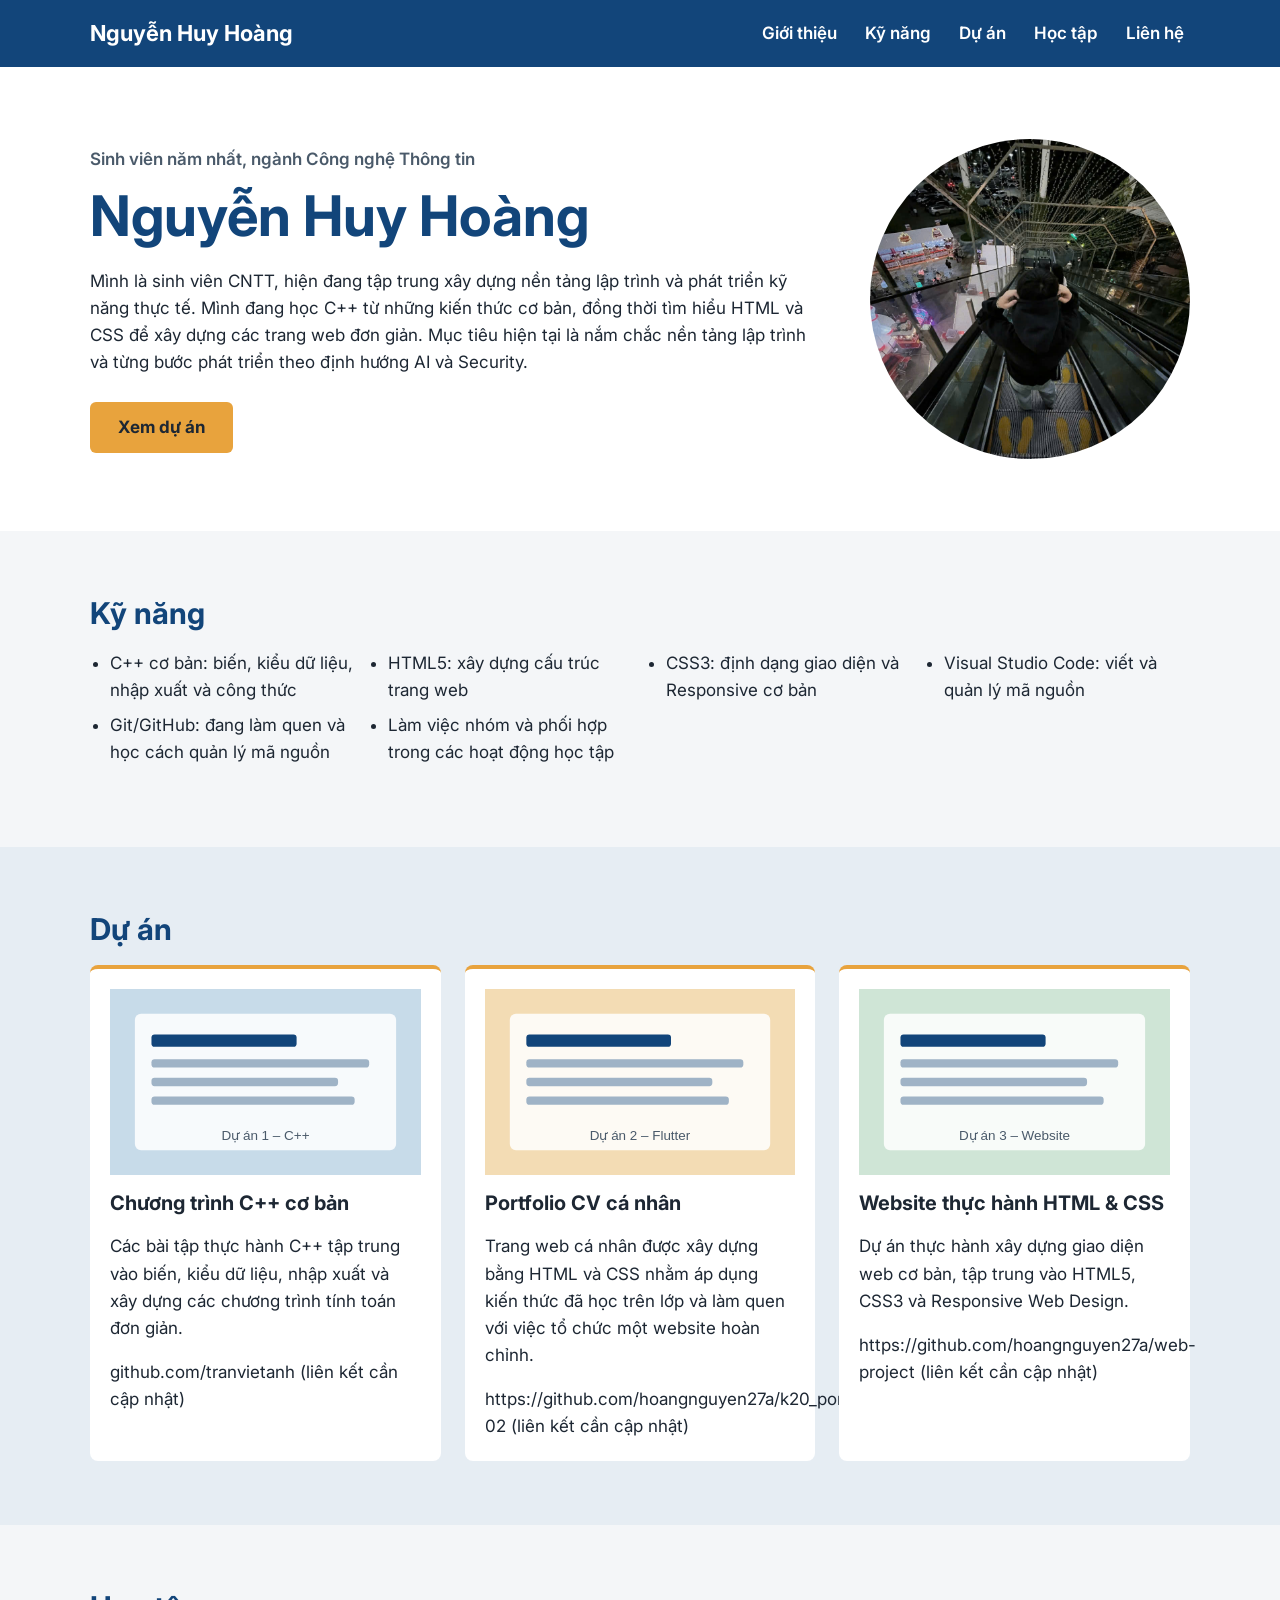
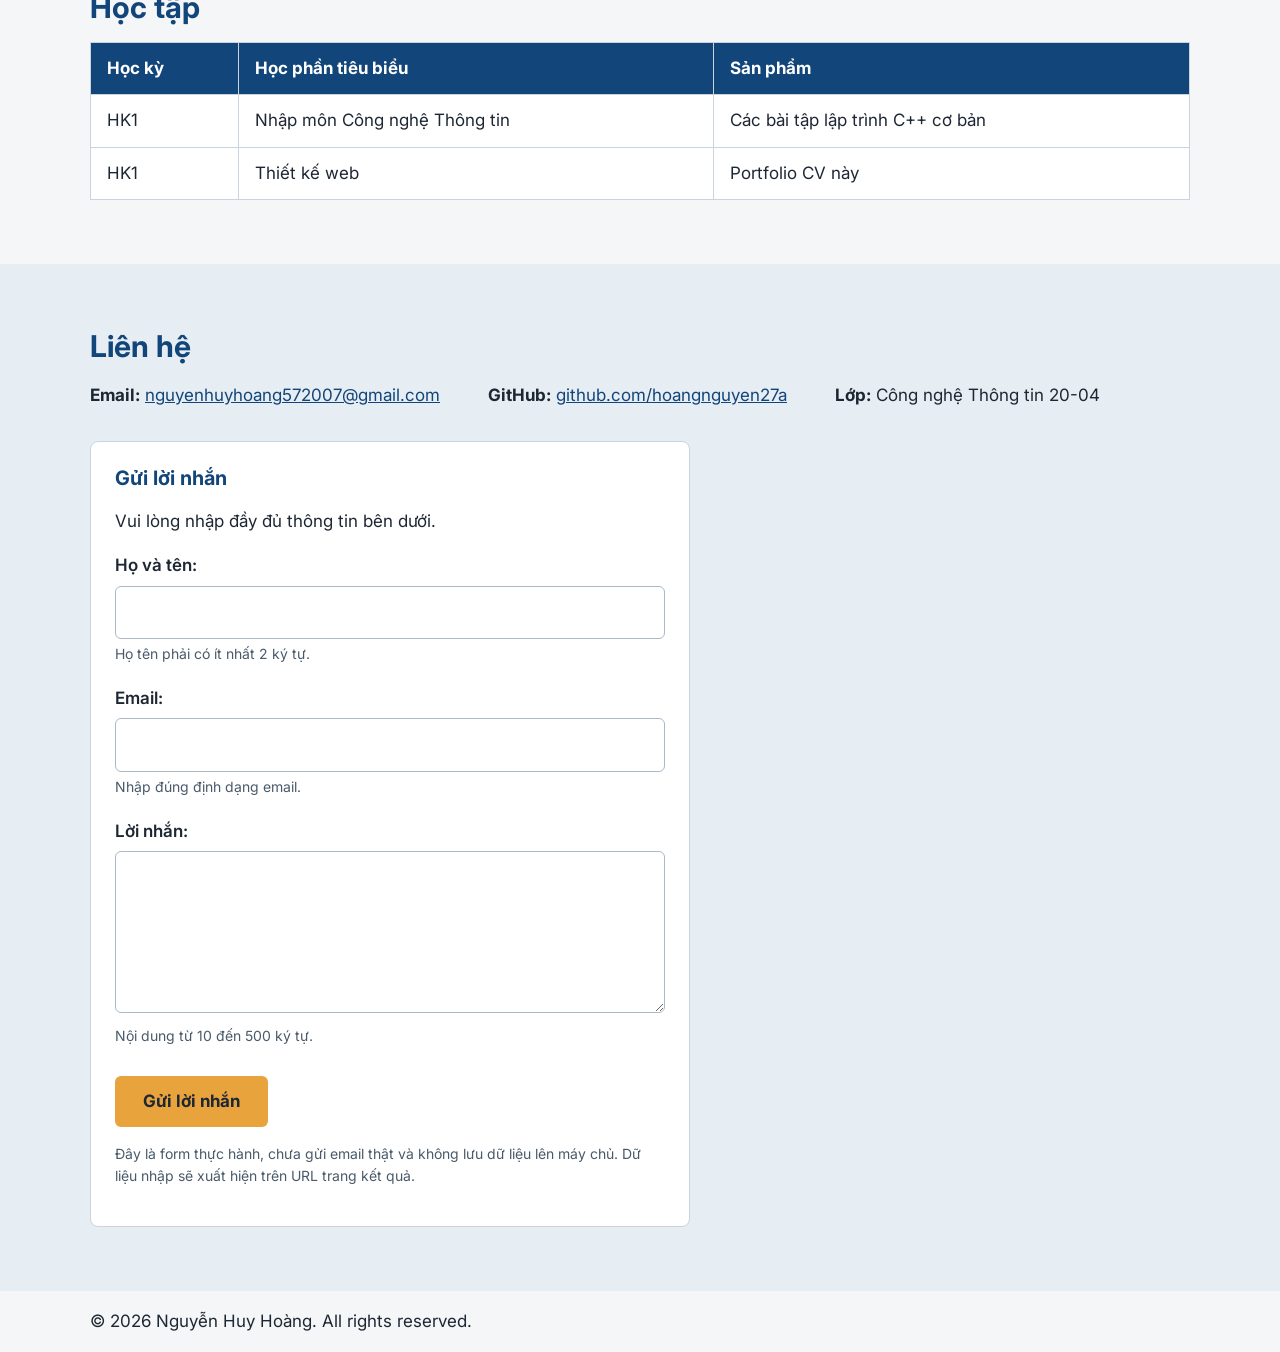
<file: index.html>
<!doctype html>
<html lang="vi">

<head>
  <meta charset="UTF-8" />
  <meta name="viewport" content="width=device-width, initial-scale=1.0" />
  <title>Nguyễn Huy Hoàng - Portfolio CV</title>
  <link rel="preconnect" href="https://fonts.googleapis.com" />
  <link rel="stylesheet" href="https://fonts.googleapis.com/css2?family=Inter:wght@400;500;600;700&display=swap" />
  <link rel="stylesheet" href="css\style.css" />
</head>

<body>
  <header class="site-header">
    <div class="container">
      <a class="logo" href="#gioi-thieu">Nguyễn Huy Hoàng</a>
      <nav aria-label="Menu chính">
        <ul class="menu">
          <li><a href="#gioi-thieu">Giới thiệu</a></li>
          <li><a href="#ky-nang">Kỹ năng</a></li>
          <li><a href="#du-an">Dự án</a></li>
          <li><a href="#hoc-tap">Học tập</a></li>
          <li><a href="#lien-he">Liên hệ</a></li>
        </ul>
      </nav>
    </div>
  </header>

  <main id="noi-dung">
    <section id="gioi-thieu" class="hero">
      <div class="container hero-inner">
        <div class="hero-text">
          <p class="hero-role">
            Sinh viên năm nhất, ngành Công nghệ Thông tin
          </p>

          <h1>Nguyễn Huy Hoàng</h1>

          <p>
            Mình là sinh viên CNTT, hiện đang tập trung xây dựng nền tảng lập
            trình và phát triển kỹ năng thực tế. Mình đang học C++ từ những
            kiến thức cơ bản, đồng thời tìm hiểu HTML và CSS để xây dựng các
            trang web đơn giản. Mục tiêu hiện tại là nắm chắc nền tảng lập
            trình và từng bước phát triển theo định hướng AI và Security.
          </p>

          <a class="button" href="#du-an">Xem dự án</a>
        </div>

        <img class="avatar" src="assets/hoang.jpg"
          alt="Ảnh đại diện minh họa của Nguyễn Huy Hoàng" />
      </div>
    </section>

    <section id="ky-nang" class="section">
      <div class="container">
        <h2>Kỹ năng</h2>

        <ul class="skills">
          <li>C++ cơ bản: biến, kiểu dữ liệu, nhập xuất và công thức</li>
          <li>HTML5: xây dựng cấu trúc trang web</li>
          <li>CSS3: định dạng giao diện và Responsive cơ bản</li>
          <li>Visual Studio Code: viết và quản lý mã nguồn</li>
          <li>Git/GitHub: đang làm quen và học cách quản lý mã nguồn</li>
          <li>Làm việc nhóm và phối hợp trong các hoạt động học tập</li>
        </ul>
      </div>
    </section>

    <section id="du-an" class="section section-alt">
      <div class="container">
        <h2>Dự án</h2>

        <div class="projects">
          <article class="card">
            <img src="assets/du-an-1.svg" alt="Giao diện dòng lệnh của chương trình C++" />

            <h3>Chương trình C++ cơ bản</h3>

            <p>
              Các bài tập thực hành C++ tập trung vào biến, kiểu dữ liệu, nhập
              xuất và xây dựng các chương trình tính toán đơn giản.
            </p>

            <span class="pending-link">
              github.com/tranvietanh (liên kết cần cập nhật)
            </span>
          </article>

          <article class="card">
            <img src="assets/du-an-2.svg" alt="Giao diện trang web cá nhân" />

            <h3>Portfolio CV cá nhân</h3>

            <p>
              Trang web cá nhân được xây dựng bằng HTML và CSS nhằm áp dụng
              kiến thức đã học trên lớp và làm quen với việc tổ chức một
              website hoàn chỉnh.
            </p>

            <span class="pending-link">
              https://github.com/hoangnguyen27a/k20_portfolio_CNTT20-02 (liên kết cần cập nhật)
            </span>
          </article>

          <article class="card">
            <img src="assets/du-an-3.svg" alt="Trang web thực hành HTML và CSS" />

            <h3>Website thực hành HTML & CSS</h3>

            <p>
              Dự án thực hành xây dựng giao diện web cơ bản, tập trung vào
              HTML5, CSS3 và Responsive Web Design.
            </p>

            <span class="pending-link">
              https://github.com/hoangnguyen27a/web-project (liên kết cần cập nhật)
            </span>
          </article>
        </div>
      </div>
    </section>

    <section id="hoc-tap" class="section">
      <div class="container">
        <h2>Học tập</h2>

        <table class="study">
          <thead>
            <tr>
              <th>Học kỳ</th>
              <th>Học phần tiêu biểu</th>
              <th>Sản phẩm</th>
            </tr>
          </thead>

          <tbody>
            <tr>
              <td>HK1</td>
              <td>Nhập môn Công nghệ Thông tin</td>
              <td>Các bài tập lập trình C++ cơ bản</td>
            </tr>

            <tr>
              <td>HK1</td>
              <td>Thiết kế web</td>
              <td>Portfolio CV này</td>
            </tr>
          </tbody>
        </table>
      </div>
    </section>


    <section id="lien-he" class="section section-alt">
      <div class="container">
        <h2>Liên hệ</h2>

        <ul class="contact">
          <li>
            <strong>Email:</strong>
            <a href="nguyenhuyhoang572007@gmail.com">
              nguyenhuyhoang572007@gmail.com
            </a>
          </li>

          <li>
            <strong>GitHub:</strong>
            <a href="https://github.com/hoangnguyen27a" target="_blank" rel="noopener noreferrer">
              github.com/hoangnguyen27a
            </a>
          </li>

          <li>
            <strong>Lớp:</strong> Công nghệ Thông tin 20-04
          </li>
        </ul>

        <!-- Form liên hệ - Lab 5 -->
        <form action="ket-qua.html" method="get" class="contact-form">
          <h3>Gửi lời nhắn</h3>
          <p>Vui lòng nhập đầy đủ thông tin bên dưới.</p>

          <div class="form-group">
            <label for="fullname">Họ và tên:</label>
            <input type="text" id="fullname" name="fullname" minlength="2" required aria-describedby="fullname-help" />
            <small id="fullname-help">
              Họ tên phải có ít nhất 2 ký tự.
            </small>
          </div>

          <div class="form-group">
            <label for="email">Email:</label>
            <input type="email" id="email" name="email" required aria-describedby="email-help" />
            <small id="email-help">
              Nhập đúng định dạng email.
            </small>
          </div>

          <div class="form-group">
            <label for="message">Lời nhắn:</label>
            <textarea id="message" name="message" rows="5" minlength="10" maxlength="500" required
              aria-describedby="message-help"></textarea>
            <small id="message-help">
              Nội dung từ 10 đến 500 ký tự.
            </small>
          </div>

          <button type="submit" class="button">
            Gửi lời nhắn
          </button>

          <p class="form-note">
            Đây là form thực hành, chưa gửi email thật
            và không lưu dữ liệu lên máy chủ.
            Dữ liệu nhập sẽ xuất hiện trên URL trang kết quả.
          </p>
        </form>
      </div>
    </section>

  </main>

  <footer class="site-footer">
    <div class="container">
      <p>© 2026 Nguyễn Huy Hoàng. All rights reserved.</p>
    </div>
  </footer>
</body>

</html>
</file>
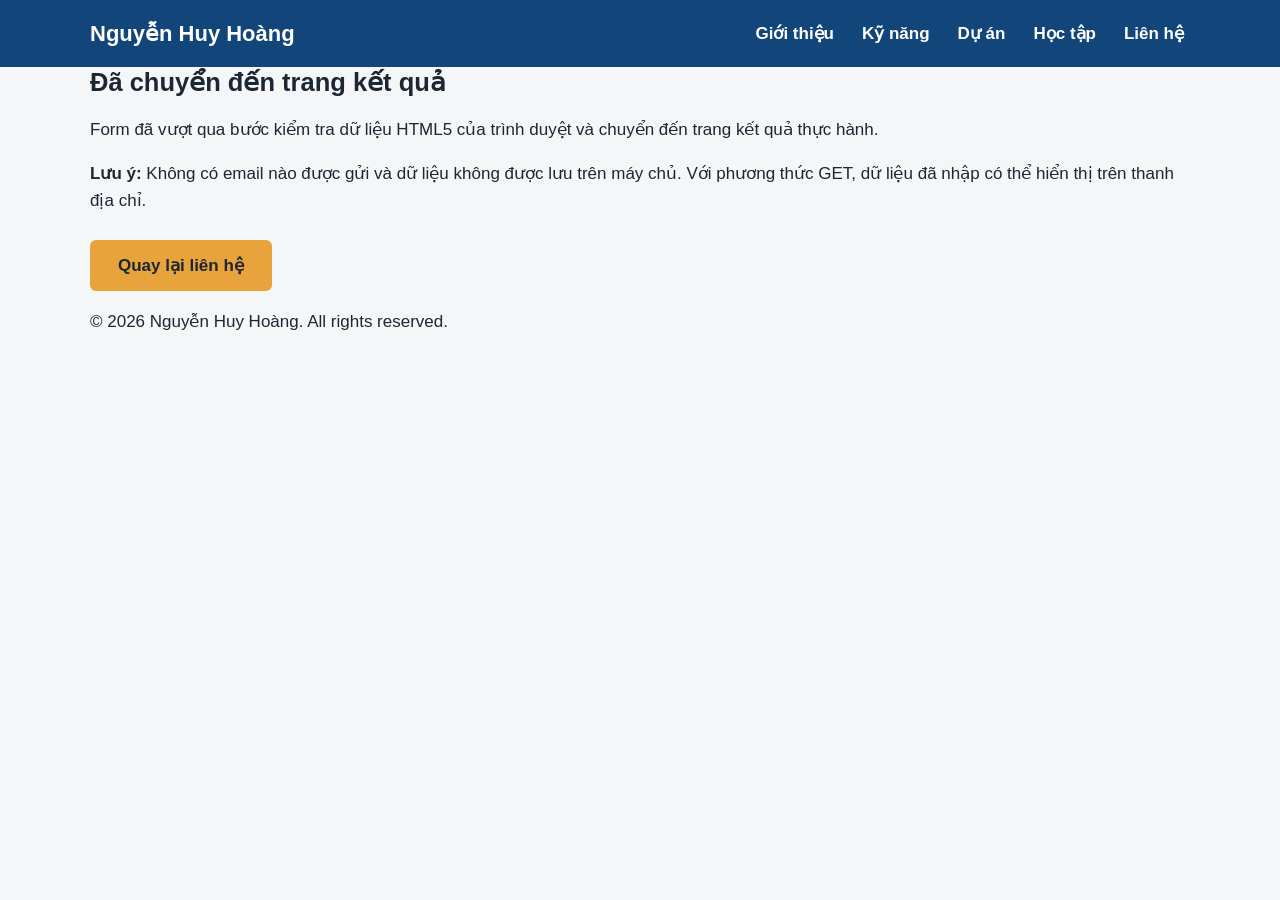
<file: ket-qua.html>
<!doctype html>
<html lang="vi">

<head>
  <meta charset="UTF-8" />
  <meta name="viewport" content="width=device-width, initial-scale=1.0" />
  <title>Kết quả liên hệ - Nguyễn Huy Hoàng</title>
  <link rel="stylesheet" href="css/style.css" />
</head>

<body>
  <header class="site-header">
    <div class="container">
      <a class="logo" href="index.html#gioi-thieu">
        Nguyễn Huy Hoàng
      </a>

      <nav aria-label="Menu chính">
        <ul class="menu">
          <li><a href="index.html#gioi-thieu">Giới thiệu</a></li>
          <li><a href="index.html#ky-nang">Kỹ năng</a></li>
          <li><a href="index.html#du-an">Dự án</a></li>
          <li><a href="index.html#hoc-tap">Học tập</a></li>
          <li><a href="index.html#lien-he">Liên hệ</a></li>
        </ul>
      </nav>
    </div>
  </header>

  <main id="noi-dung" class="result-main">
    <div class="container">
      <section class="result-panel" aria-labelledby="result-title">
        <h1 id="result-title">
          Đã chuyển đến trang kết quả
        </h1>

        <p>
          Form đã vượt qua bước kiểm tra dữ liệu HTML5
          của trình duyệt và chuyển đến trang kết quả
          thực hành.
        </p>

        <p>
          <strong>Lưu ý:</strong>
          Không có email nào được gửi và dữ liệu không
          được lưu trên máy chủ. Với phương thức GET,
          dữ liệu đã nhập có thể hiển thị trên thanh địa chỉ.
        </p>

        <a class="button" href="index.html#lien-he">
          Quay lại liên hệ
        </a>
      </section>
    </div>
  </main>

  <footer class="site-footer">
    <div class="container">
      <p>© 2026 Nguyễn Huy Hoàng. All rights reserved.</p>
    </div>
  </footer>
</body>

</html>
</file>
<file: css/style.css>
﻿
/* PORTFOLIO V5 - TRAN VIET ANH
   Nang cap tu CSS cu theo yeu cau Lab 5
*/
*,
*::before,
*::after {
  box-sizing: border-box;
}

html {
  scroll-behavior: smooth;
}

body {
  width: 100%;
  min-width: 0;
  margin: 0;
  font-family: "Inter", "Segoe UI", Arial, sans-serif;
  font-size: 1.0625rem;
  line-height: 1.6;
  color: #1d2733;
  background: #f4f6f8;
}

h1,
h2,
h3 {
  line-height: 1.25;
  margin: 0 0 1rem;
}

h2 {
  font-size: 1.875rem;
  color: #12457a;
}

a {
  color: #12457a;
}

a:focus-visible,
button:focus-visible,
input:focus-visible,
textarea:focus-visible {
  outline: 0.1875rem solid #e8a33d;
  outline-offset: 0.1875rem;
}

.container {
  width: 100%;
  max-width: 1148px;
  margin: 0 auto;
  padding: 0 1.5rem;
}

.section {
  padding: 4rem 0;
}

.section-alt {
  background: #e6edf3;
}

.site-header {
  background: #12457a;
  padding: 1rem 0;
}

.site-header .container {
  display: flex;
  justify-content: space-between;
  align-items: center;
  flex-wrap: wrap;
  gap: 1rem;
}

.logo {
  color: #ffffff;
  font-size: 1.375rem;
  font-weight: 700;
  text-decoration: none;
}

.menu {
  display: flex;
  gap: 0 1rem;
  list-style: none;
  flex-wrap: wrap;
  margin: 0;
  padding: 0;
  white-space: nowrap;
}

.menu a {
  display: inline-block;
  color: #ffffff;
  text-decoration: none;
  font-weight: 600;
  padding: 0.25rem 0.375rem;
  border-radius: 0.25rem;
  transition: background-color 180ms ease;
}

.menu a:hover {
  background-color: #28639b;
  text-decoration: underline;
}

.hero {
  background: #ffffff;
  padding: 4.5rem 0;
}

.hero-inner {
  display: flex;
  align-items: center;
  gap: 4rem;
  flex-wrap: wrap;
}

.hero-text {
  flex: 1;
  min-width: 0;
}

.hero-role {
  color: #4a5a6a;
  font-weight: 600;
  margin: 0 0 0.5rem;
}

.hero h1 {
  font-size: 3.5rem;
  color: #12457a;
}

.button {
  display: inline-block;
  margin-top: 0.5rem;
  padding: 0.75rem 1.75rem;
  background: #e8a33d;
  color: #1d2733;
  font: inherit;
  font-weight: 700;
  text-decoration: none;
  border: none;
  border-radius: 0.375rem;
  cursor: pointer;
  transition: background-color 180ms ease,
              transform 180ms ease;
}

.button:hover {
  background: #f4ba63;
  color: #1d2733;
}

.button:active {
  transform: translateY(0.0625rem);
}

.img {
  max-width: 100%;
  height: auto;
}

.avatar {
  width: 20rem;
  height: 20rem;
  max-width: 100%;
  border-radius: 50%;
  object-fit: cover;
}

.skills {
  display: grid;
  grid-template-columns: repeat(auto-fit, minmax(13.75rem, 1fr));
  gap: 0.5rem 2rem;
  padding-left: 1.25rem;
}

.projects {
  display: grid;
  grid-template-columns: repeat(auto-fit, minmax(15.625rem, 1fr));
  gap: 1.5rem;
}

.card {
  background: #ffffff;
  padding: 1.25rem;
  border-radius: 0.5rem;
  border-top: 0.25rem solid #e8a33d;
  transition: transform 180ms ease,
              box-shadow 180ms ease;
}

.card:hover,
.card:focus-within {
  transform: translateY(-0.25rem);
  box-shadow: 0 0.375rem 1rem rgba(0, 0, 0, 0.12);
}

.card a {
  overflow-wrap: anywhere;
}

.card img {
  width: 100%;
  max-width: 100%;
  height: auto;
  display: block;
  margin-bottom: 1rem;
}

.card h3 {
  font-size: 1.25rem;
}

.study {
  width: 100%;
  border-collapse: collapse;
  background: #ffffff;
}

.study th,
.study td {
  padding: 0.75rem 1rem;
  border: 0.0625rem solid #c9d4de;
  text-align: left;
}

.study th {
  background: #12457a;
  color: #ffffff;
}

.contact {
  display: flex;
  gap: 3rem;
  list-style: none;
  padding: 0;
  flex-wrap: wrap;
}

.contact-form {
  max-width: 37.5rem;
  margin-top: 2rem;
  padding: 1.5rem;
  background: #ffffff;
  border: 0.0625rem solid #c9d4de;
  border-radius: 0.5rem;
}

.contact-form h3 {
  color: #12457a;
}

.form-group {
  margin-bottom: 1.25rem;
}

.form-group label {
  display: block;
  margin-bottom: 0.375rem;
  font-weight: 600;
}

.form-group input,
.form-group textarea {
  width: 100%;
  min-width: 0;
  box-sizing: border-box;
  padding: 0.75rem;
  border: 0.0625rem solid #a9b9c7;
  border-radius: 0.375rem;
  font: inherit;
  background: #ffffff;
  color: #1d2733;
}

.form-group textarea {
  resize: vertical;
}

.form-group input:focus-visible,
.form-group textarea:focus-visible {
  border-color: #12457a;
  outline: 0.1875rem solid #e8a33d;
  outline-offset: 0.1875rem;
}

.form-group input:focus:invalid:not(:placeholder-shown),
.form-group textarea:focus:invalid:not(:placeholder-shown) {
  border-color: #b34343;
}

.form-group small {
  display: block;
  margin-top: 0.25rem;
  color: #4a5a6a;
  font-size: 0.875rem;
}

.form-note {
  margin-top: 1rem;
  font-size: 0.875rem;
  color: #4a5a6a;
}

.site-footer .container {
  display: flex;
  justify-content: space-between;
  align-items: center;
  flex-wrap: wrap;
  gap: 1rem;
}

@media (max-width: 768px) {
  .section {
    padding: 3rem 0;
  }

  .hero {
    padding: 3.5rem 0;
  }

  .hero-inner {
    gap: 2.5rem;
  }

  .hero h1 {
    font-size: 2.75rem;
  }

  .avatar {
    width: 16.25rem;
    height: 16.25rem;
  }

  .menu {
    gap: 1.25rem;
  }

  .study th,
  .study td {
    padding: 0.625rem 0.75rem;
  }
}

@media (max-width: 480px) {
  body {
    font-size: 1rem;
  }

  .container {
    padding: 0 1rem;
  }

  .site-header .container {
    flex-direction: column;
    align-items: flex-start;
  }

  .menu {
    flex-wrap: wrap;
    gap: 0.75rem 1.25rem;
    white-space: normal;
  }

  .hero-inner {
    flex-direction: column;
    align-items: center;
    text-align: center;
    gap: 2rem;
  }

  .hero h1 {
    font-size: 2.25rem;
  }

  .avatar {
    width: 13.75rem;
    height: 13.75rem;
  }

  .button {
    padding: 0.625rem 1.375rem;
  }

  .section {
    padding: 2.5rem 0;
  }

  h2 {
    font-size: 1.625rem;
  }

  .contact {
    flex-direction: column;
    gap: 0.75rem;
  }

  .contact-form {
    padding: 1rem;
  }
}
</file>
